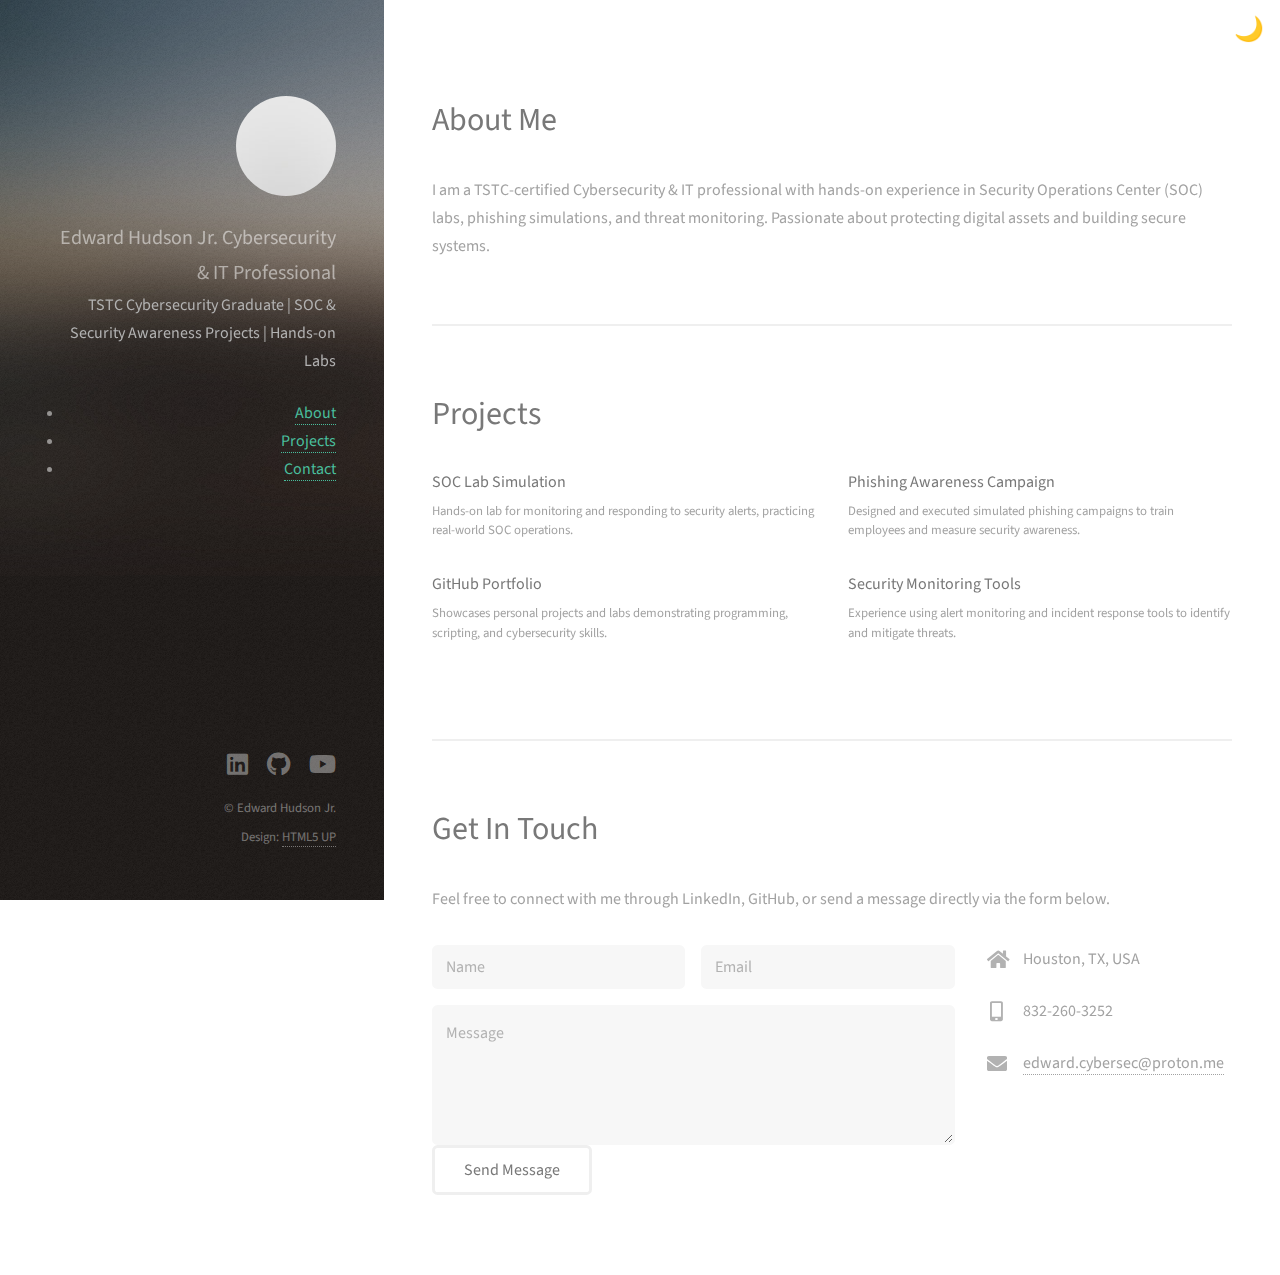
<file: index.html>
<!DOCTYPE HTML>
<!--
    Strata by HTML5 UP
    html5up.net | @ajlkn
    Free for personal and commercial use under the CCA 3.0 license (html5up.net/license)
-->
<html lang="en">
<head>
    <title>Edward Hudson Jr. - Cybersecurity Portfolio</title>
    <meta charset="utf-8" />
    <meta name="viewport" content="width=device-width, initial-scale=1, user-scalable=no" />
    <link rel="stylesheet" href="assets/css/main.css" />
    <!-- AOS CSS -->
    <link href="https://cdn.jsdelivr.net/npm/aos@2.3.4/dist/aos.css" rel="stylesheet">
    <style>
        /* Dark/Light Mode Styles */
        body.dark { background: #121212; color: #e0e0e0; }
        body.dark a { color: #bb86fc; }
        .theme-toggle { position: fixed; top: 1rem; right: 1rem; cursor: pointer; font-size: 1.5rem; z-index: 1000; }
        /* Hamburger menu style for mobile */
        #navToggle { display: none; cursor: pointer; font-size: 2rem; }
        @media screen and (max-width: 768px) {
            #nav { display: none; position: absolute; top: 60px; right: 0; background: #fff; width: 200px; padding: 1rem; }
            body.dark #nav { background: #222; }
            #nav.show { display: block; }
        }
    </style>
</head>
<body class="is-preload">

<!-- Theme Toggle -->
<div class="theme-toggle" id="themeToggle">🌙</div>

<!-- Header -->
<header id="header">
    <div class="inner">
        <a href="#" class="image avatar"><img src="images/avatar.jpg" alt="Edward Hudson Jr." /></a>
        <h1 data-aos="fade-up" data-aos-duration="1000">
            Edward Hudson Jr.<br />
            Cybersecurity & IT Professional
        </h1>
        <p data-aos="fade-up" data-aos-duration="1200">
            TSTC Cybersecurity Graduate | SOC & Security Awareness Projects | Hands-on Labs
        </p>

        <!-- Hamburger Menu -->
        <div id="navToggle">☰</div>
        <nav id="nav">
            <ul>
                <li><a href="#one">About</a></li>
                <li><a href="#two">Projects</a></li>
                <li><a href="#three">Contact</a></li>
            </ul>
        </nav>
    </div>
</header>

<!-- Main -->
<div id="main">

    <!-- About Section -->
    <section id="one" data-aos="fade-up" data-aos-duration="1000">
        <header class="major">
            <h2>About Me</h2>
        </header>
        <p>
            I am a TSTC-certified Cybersecurity & IT professional with hands-on experience in Security Operations Center (SOC) labs, 
            phishing simulations, and threat monitoring. Passionate about protecting digital assets and building secure systems.
        </p>
    </section>

    <!-- Projects Section -->
    <section id="two" data-aos="fade-up" data-aos-duration="1200">
        <header class="major">
            <h2>Projects</h2>
        </header>
        <div class="row">
            <article class="col-6 col-12-xsmall work-item" data-aos="zoom-in" data-aos-duration="800">
                <h3>SOC Lab Simulation</h3>
                <p>Hands-on lab for monitoring and responding to security alerts, practicing real-world SOC operations.</p>
            </article>
            <article class="col-6 col-12-xsmall work-item" data-aos="zoom-in" data-aos-duration="800">
                <h3>Phishing Awareness Campaign</h3>
                <p>Designed and executed simulated phishing campaigns to train employees and measure security awareness.</p>
            </article>
            <article class="col-6 col-12-xsmall work-item" data-aos="zoom-in" data-aos-duration="800">
                <h3>GitHub Portfolio</h3>
                <p>Showcases personal projects and labs demonstrating programming, scripting, and cybersecurity skills.</p>
            </article>
            <article class="col-6 col-12-xsmall work-item" data-aos="zoom-in" data-aos-duration="800">
                <h3>Security Monitoring Tools</h3>
                <p>Experience using alert monitoring and incident response tools to identify and mitigate threats.</p>
            </article>
        </div>
    </section>

    <!-- Contact Section -->
    <section id="three" data-aos="fade-up" data-aos-duration="1400">
        <header class="major">
            <h2>Get In Touch</h2>
        </header>
        <p>Feel free to connect with me through LinkedIn, GitHub, or send a message directly via the form below.</p>
        <div class="row">
            <div class="col-8 col-12-small">
                <form method="post" action="#">
                    <div class="row gtr-uniform gtr-50">
                        <div class="col-6 col-12-xsmall"><input type="text" name="name" placeholder="Name" /></div>
                        <div class="col-6 col-12-xsmall"><input type="email" name="email" placeholder="Email" /></div>
                        <div class="col-12"><textarea name="message" placeholder="Message" rows="4"></textarea></div>
                    </div>
                    <ul class="actions">
                        <li><input type="submit" value="Send Message" /></li>
                    </ul>
                </form>
            </div>
            <div class="col-4 col-12-small">
                <ul class="labeled-icons">
                    <li>
                        <h3 class="icon solid fa-home"><span class="label">Address</span></h3>
                        Houston, TX, USA
                    </li>
                    <li>
                        <h3 class="icon solid fa-mobile-alt"><span class="label">Phone</span></h3>
                        832-260-3252
                    </li>
                    <li>
                        <h3 class="icon solid fa-envelope"><span class="label">Email</span></h3>
                        <a href="mailto:edward.cybersec@proton.me">edward.cybersec@proton.me</a>
                    </li>
                </ul>
            </div>
        </div>
    </section>

</div>

<!-- Footer -->
<footer id="footer">
    <div class="inner">
        <ul class="icons">
            <li><a href="https://www.linkedin.com/in/edwardhudsonjrofficial" class="icon brands fa-linkedin"><span class="label">LinkedIn</span></a></li>
            <li><a href="https://github.com/ehudson92" class="icon brands fa-github"><span class="label">GitHub</span></a></li>
            <li><a href="#" class="icon brands fa-youtube"><span class="label">YouTube</span></a></li>
        </ul>
        <ul class="copyright">
            <li>&copy; Edward Hudson Jr.</li><li>Design: <a href="http://html5up.net">HTML5 UP</a></li>
        </ul>
    </div>
</footer>

<!-- Scripts -->
<script src="assets/js/jquery.min.js"></script>
<script src="assets/js/jquery.poptrox.min.js"></script>
<script src="assets/js/browser.min.js"></script>
<script src="assets/js/breakpoints.min.js"></script>
<script src="assets/js/util.js"></script>
<script src="assets/js/main.js"></script>

<!-- AOS JS -->
<script src="https://cdn.jsdelivr.net/npm/aos@2.3.4/dist/aos.js"></script>
<script>
    AOS.init();

    // Dark/Light Theme Toggle
    const toggle = document.getElementById('themeToggle');
    const currentTheme = localStorage.getItem('theme');
    if (currentTheme === 'dark') document.body.classList.add('dark');

    toggle.addEventListener('click', () => {
        document.body.classList.toggle('dark');
        localStorage.setItem('theme', document.body.classList.contains('dark') ? 'dark' : 'light');
        toggle.textContent = document.body.classList.contains('dark') ? '🌙' : '☀️';
    });

    // Hamburger menu toggle
    const navToggle = document.getElementById('navToggle');
    const nav = document.getElementById('nav');
    navToggle.addEventListener('click', () => {
        nav.classList.toggle('show');
    });
</script>
</body>
</html>
</file>
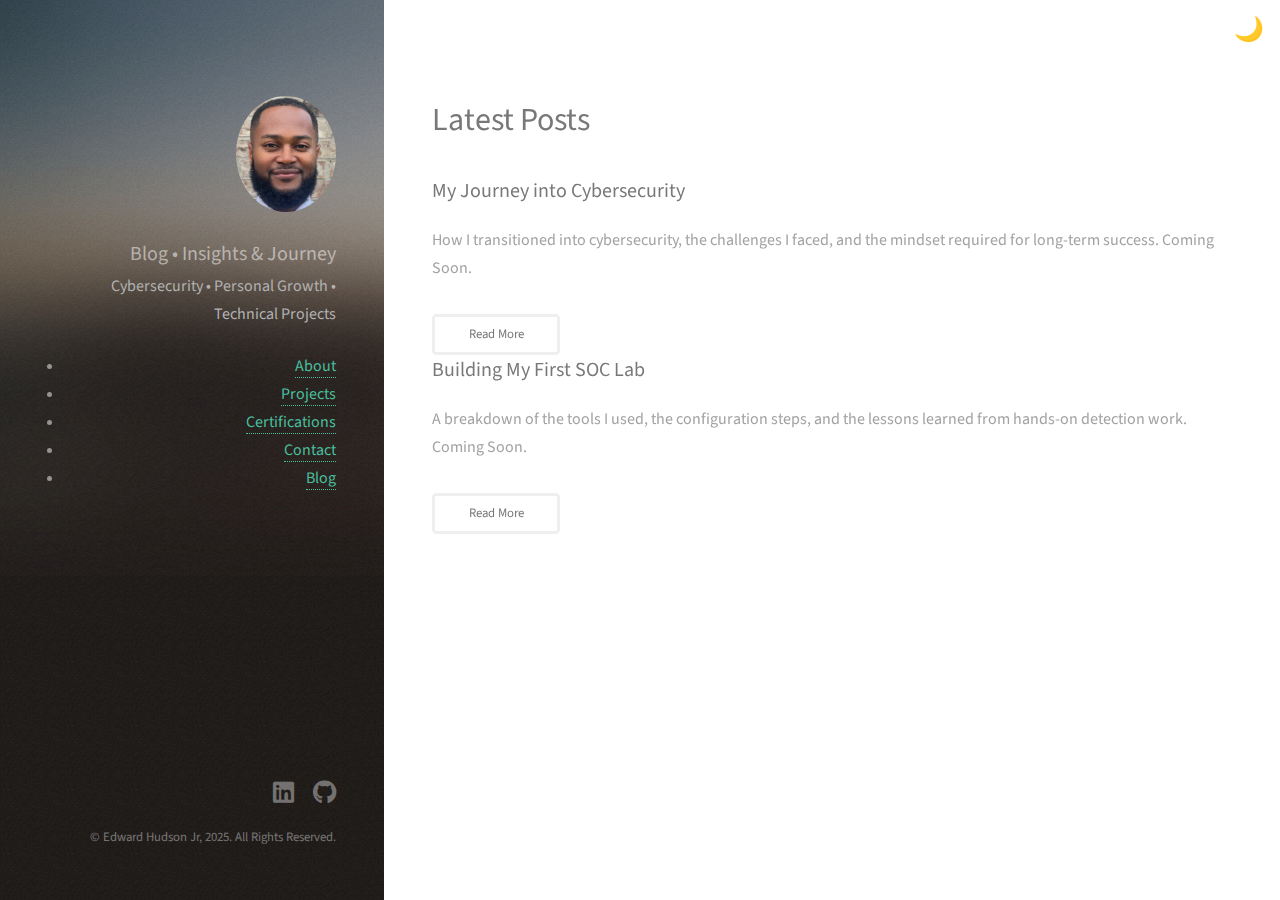
<file: blog.html>
<!DOCTYPE HTML>

<html lang="en">
<head>
    <title>Edward Hudson Jr. - Blog</title>
    <meta charset="utf-8" />
    <meta name="viewport" content="width=device-width, initial-scale=1, user-scalable=no" />
    <link rel="stylesheet" href="assets/css/main.css" />
    <!-- AOS CSS -->
    <link href="https://cdn.jsdelivr.net/npm/aos@2.3.4/dist/aos.css" rel="stylesheet">
    <style>
        /* Dark/Light Mode Styles */
        body.dark { background: #121212; color: #e0e0e0; }
        body.dark a { color: #bb86fc; }
        .theme-toggle { position: fixed; top: 1rem; right: 1rem; cursor: pointer; font-size: 1.5rem; z-index: 1000; }
        /* Hamburger menu style for mobile */
        #navToggle { display: none; cursor: pointer; font-size: 2rem; }
        @media screen and (max-width: 768px) {
            #nav { display: none; position: absolute; top: 60px; right: 0; background: #fff; width: 200px; padding: 1rem; }
            body.dark #nav { background: #222; }
            #nav.show { display: block; }
        }
    </style>
</head>
<body class="is-preload">

<!-- Theme Toggle -->
<div class="theme-toggle" id="themeToggle">🌙</div>

<!-- Header -->
<header id="header">
    <div class="inner">
        <a href="index.html" class="image avatar">
            <img src="images/profile.jpg" alt="Edward Hudson Jr." />
        </a>
        <h1>Blog • Insights & Journey</h1>
        <p>Cybersecurity • Personal Growth • Technical Projects</p>
        
        <!-- Hamburger Menu -->
        <div id="navToggle">☰</div>
        <nav id="nav">
            <ul>
                <li><a href="https://ehudson92.github.io/index.html#one">About</a></li>
                <li><a href="https://ehudson92.github.io/index.html#two">Projects</a></li>
                <li><a href="https://ehudson92.github.io/index.html#three">Certifications</a></li>
                <li><a href="https://ehudson92.github.io/index.html#four">Contact</a></li>
                <li><a href="blog.html">Blog</a></li>
            </ul>
        </nav>
    </div>
</header>

<div id="main">

<section data-aos="fade-up">
    <header class="major">
        <h2>Latest Posts</h2>
    </header>

    <!-- Blog Post Template -->
    <article data-aos="fade-up" data-aos-duration="1000" class="post-card">
        <h3>My Journey into Cybersecurity</h3>
        <p>How I transitioned into cybersecurity, the challenges I faced, and the mindset required for long-term success.
           Coming Soon.
        </p>
        <a href="#" class="button small">Read More</a>
    </article>

    <article data-aos="fade-up" data-aos-duration="1000" class="post-card">
        <h3>Building My First SOC Lab</h3>
        <p>A breakdown of the tools I used, the configuration steps, and the lessons learned from hands-on detection work.
           Coming Soon.
        </p>
        <a href="#" class="button small">Read More</a>
    </article>

</section>

</div>

<!-- Footer -->
<footer id="footer">
    <div class="inner">
        <ul class="icons">
            <li><a href="https://www.linkedin.com/in/edwardhudsonjrofficial" class="icon brands fa-linkedin"><span class="label">LinkedIn</span></a></li>
            <li><a href="https://github.com/ehudson92" class="icon brands fa-github"><span class="label">GitHub</span></a></li>
        </ul>
        <ul class="copyright">
            <li>&copy; Edward Hudson Jr, 2025. All Rights Reserved.</li>
        </ul>
    </div>
</footer>

<!-- Scripts -->
<script src="assets/js/jquery.min.js"></script>
<script src="assets/js/jquery.poptrox.min.js"></script>
<script src="assets/js/browser.min.js"></script>
<script src="assets/js/breakpoints.min.js"></script>
<script src="assets/js/util.js"></script>
<script src="assets/js/main.js"></script>

<!-- AOS JS -->
<script src="https://cdn.jsdelivr.net/npm/aos@2.3.4/dist/aos.js"></script>
<script>
    AOS.init();

    // Dark/Light Theme Toggle
    const toggle = document.getElementById('themeToggle');
    const currentTheme = localStorage.getItem('theme');
    if (currentTheme === 'dark') document.body.classList.add('dark');

    toggle.addEventListener('click', () => {
        document.body.classList.toggle('dark');
        localStorage.setItem('theme', document.body.classList.contains('dark') ? 'dark' : 'light');
        toggle.textContent = document.body.classList.contains('dark') ? '🌙' : '☀️';
    });

    // Hamburger menu toggle
    const navToggle = document.getElementById('navToggle');
    const nav = document.getElementById('nav');
    navToggle.addEventListener('click', () => {
        nav.classList.toggle('show');
    });
</script>
</body>
</html>
</file>
<file: assets/css/main.css>
@import url("fontawesome-all.min.css");
@import url("https://fonts.googleapis.com/css?family=Source+Sans+Pro:400,400italic");

/*
	Strata by HTML5 UP
	html5up.net | @ajlkn
	Free for personal and commercial use under the CCA 3.0 license (html5up.net/license)
*/

html, body, div, span, applet, object,
iframe, h1, h2, h3, h4, h5, h6, p, blockquote,
pre, a, abbr, acronym, address, big, cite,
code, del, dfn, em, img, ins, kbd, q, s, samp,
small, strike, strong, sub, sup, tt, var, b,
u, i, center, dl, dt, dd, ol, ul, li, fieldset,
form, label, legend, table, caption, tbody,
tfoot, thead, tr, th, td, article, aside,
canvas, details, embed, figure, figcaption,
footer, header, hgroup, menu, nav, output, ruby,
section, summary, time, mark, audio, video {
	margin: 0;
	padding: 0;
	border: 0;
	font-size: 100%;
	font: inherit;
	vertical-align: baseline;}

article, aside, details, figcaption, figure,
footer, header, hgroup, menu, nav, section {
	display: block;}

body {
	line-height: 1;
}

ol, ul {
	list-style: none;
}

blockquote, q {
	quotes: none;
}

	blockquote:before, blockquote:after, q:before, q:after {
		content: '';
		content: none;
	}

table {
	border-collapse: collapse;
	border-spacing: 0;
}

body {
	-webkit-text-size-adjust: none;
}

mark {
	background-color: transparent;
	color: inherit;
}

input::-moz-focus-inner {
	border: 0;
	padding: 0;
}

input, select, textarea {
	-moz-appearance: none;
	-webkit-appearance: none;
	-ms-appearance: none;
	appearance: none;
}

/* Basic */

	html {
		box-sizing: border-box;
	}

	*, *:before, *:after {
		box-sizing: inherit;
	}

	body {
		background: #fff;
	}

		body.is-preload *, body.is-preload *:before, body.is-preload *:after {
			-moz-animation: none !important;
			-webkit-animation: none !important;
			-ms-animation: none !important;
			animation: none !important;
			-moz-transition: none !important;
			-webkit-transition: none !important;
			-ms-transition: none !important;
			transition: none !important;
		}

	body, input, select, textarea {
		color: #a2a2a2;
		font-family: "Source Sans Pro", Helvetica, sans-serif;
		font-size: 16pt;
		font-weight: 400;
		line-height: 1.75em;
	}

	a {
		-moz-transition: color 0.2s ease-in-out, border-color 0.2s ease-in-out;
		-webkit-transition: color 0.2s ease-in-out, border-color 0.2s ease-in-out;
		-ms-transition: color 0.2s ease-in-out, border-color 0.2s ease-in-out;
		transition: color 0.2s ease-in-out, border-color 0.2s ease-in-out;
		border-bottom: dotted 1px;
		color: #49bf9d;
		text-decoration: none;
	}

		a:hover {
			border-bottom-color: transparent;
			color: #49bf9d !important;
			text-decoration: none;
		}

	strong, b {
		color: #787878;
		font-weight: 400;
	}

	em, i {
		font-style: italic;
	}

	p {
		margin: 0 0 2em 0;
	}

	h1, h2, h3, h4, h5, h6 {
		color: #787878;
		font-weight: 400;
		line-height: 1em;
		margin: 0 0 1em 0;
	}

		h1 a, h2 a, h3 a, h4 a, h5 a, h6 a {
			color: inherit;
			text-decoration: none;
		}

	h1 {
		font-size: 2em;
		line-height: 1.5em;
	}

	h2 {
		font-size: 1.5em;
		line-height: 1.5em;
	}

	h3 {
		font-size: 1.25em;
		line-height: 1.5em;
	}

	h4 {
		font-size: 1.1em;
		line-height: 1.5em;
	}

	h5 {
		font-size: 0.9em;
		line-height: 1.5em;
	}

	h6 {
		font-size: 0.7em;
		line-height: 1.5em;
	}

	sub {
		font-size: 0.8em;
		position: relative;
		top: 0.5em;
	}

	sup {
		font-size: 0.8em;
		position: relative;
		top: -0.5em;
	}

	hr {
		border: 0;
		border-bottom: solid 2px #efefef;
		margin: 2em 0;
	}

		hr.major {
			margin: 3em 0;
		}

	blockquote {
		border-left: solid 6px #efefef;
		font-style: italic;
		margin: 0 0 2em 0;
		padding: 0.5em 0 0.5em 1.5em;
	}

	code {
		background: #f7f7f7;
		border-radius: 0.35em;
		border: solid 2px #efefef;
		font-family: "Courier New", monospace;
		font-size: 0.9em;
		margin: 0 0.25em;
		padding: 0.25em 0.65em;
	}

	pre {
		-webkit-overflow-scrolling: touch;
		font-family: "Courier New", monospace;
		font-size: 0.9em;
		margin: 0 0 2em 0;
	}

		pre code {
			display: block;
			line-height: 1.75em;
			padding: 1em 1.5em;
			overflow-x: auto;
		}

	.align-left {
		text-align: left;
	}

	.align-center {
		text-align: center;
	}

	.align-right {
		text-align: right;
	}

/* Container */

	.container {
		margin: 0 auto;
		max-width: calc(100% - 4em);
		width: 100%;
	}

		.container.xsmall {
			width: 25%;
		}

		.container.small {
			width: 50%;
		}

		.container.medium {
			width: 75%;
		}

		.container.large {
			width: 125%;
		}

		.container.xlarge {
			width: 150%;
		}

		.container.max {
			width: 100%;
		}

		@media screen and (max-width: 980px) {

			.container {
				width: 100% !important;
				max-width: 100% !important;
			}

		}

		@media screen and (max-width: 480px) {

			.container {
				max-width: calc(100% - 3em);
			}

		}

/* Row */

	.row {
		display: flex;
		flex-wrap: wrap;
		box-sizing: border-box;
		align-items: stretch;
	}

		.row > * {
			box-sizing: border-box;
		}

		.row.gtr-uniform > * > :last-child {
			margin-bottom: 0;
		}

		.row.aln-left {
			justify-content: flex-start;
		}

		.row.aln-center {
			justify-content: center;
		}

		.row.aln-right {
			justify-content: flex-end;
		}

		.row.aln-top {
			align-items: flex-start;
		}

		.row.aln-middle {
			align-items: center;
		}

		.row.aln-bottom {
			align-items: flex-end;
		}

		.row > .imp {
			order: -1;
		}

		.row > .col-1 {
			width: 8.33333%;
		}

		.row > .off-1 {
			margin-left: 8.33333%;
		}

		.row > .col-2 {
			width: 16.66667%;
		}

		.row > .off-2 {
			margin-left: 16.66667%;
		}

		.row > .col-3 {
			width: 25%;
		}

		.row > .off-3 {
			margin-left: 25%;
		}

		.row > .col-4 {
			width: 33.33333%;
		}

		.row > .off-4 {
			margin-left: 33.33333%;
		}

		.row > .col-5 {
			width: 41.66667%;
		}

		.row > .off-5 {
			margin-left: 41.66667%;
		}

		.row > .col-6 {
			width: 50%;
		}

		.row > .off-6 {
			margin-left: 50%;
		}

		.row > .col-7 {
			width: 58.33333%;
		}

		.row > .off-7 {
			margin-left: 58.33333%;
		}

		.row > .col-8 {
			width: 66.66667%;
		}

		.row > .off-8 {
			margin-left: 66.66667%;
		}

		.row > .col-9 {
			width: 75%;
		}

		.row > .off-9 {
			margin-left: 75%;
		}

		.row > .col-10 {
			width: 83.33333%;
		}

		.row > .off-10 {
			margin-left: 83.33333%;
		}

		.row > .col-11 {
			width: 91.66667%;
		}

		.row > .off-11 {
			margin-left: 91.66667%;
		}

		.row > .col-12 {
			width: 100%;
		}

		.row > .off-12 {
			margin-left: 100%;
		}

		.row.gtr-0 {
			margin-top: 0;
			margin-left: 0em;
		}

			.row.gtr-0 > * {
				padding: 0 0 0 0em;
			}

			.row.gtr-0.gtr-uniform {
				margin-top: 0em;
			}

				.row.gtr-0.gtr-uniform > * {
					padding-top: 0em;
				}

		.row.gtr-25 {
			margin-top: 0;
			margin-left: -0.625em;
		}

			.row.gtr-25 > * {
				padding: 0 0 0 0.625em;
			}

			.row.gtr-25.gtr-uniform {
				margin-top: -0.625em;
			}

				.row.gtr-25.gtr-uniform > * {
					padding-top: 0.625em;
				}

		.row.gtr-50 {
			margin-top: 0;
			margin-left: -1.25em;
		}

			.row.gtr-50 > * {
				padding: 0 0 0 1.25em;
			}

			.row.gtr-50.gtr-uniform {
				margin-top: -1.25em;
			}

				.row.gtr-50.gtr-uniform > * {
					padding-top: 1.25em;
				}

		.row {
			margin-top: 0;
			margin-left: -2.5em;
		}

			.row > * {
				padding: 0 0 0 2.5em;
			}

			.row.gtr-uniform {
				margin-top: -2.5em;
			}

				.row.gtr-uniform > * {
					padding-top: 2.5em;
				}

		.row.gtr-150 {
			margin-top: 0;
			margin-left: -3.75em;
		}

			.row.gtr-150 > * {
				padding: 0 0 0 3.75em;
			}

			.row.gtr-150.gtr-uniform {
				margin-top: -3.75em;
			}

				.row.gtr-150.gtr-uniform > * {
					padding-top: 3.75em;
				}

		.row.gtr-200 {
			margin-top: 0;
			margin-left: -5em;
		}

			.row.gtr-200 > * {
				padding: 0 0 0 5em;
			}

			.row.gtr-200.gtr-uniform {
				margin-top: -5em;
			}

				.row.gtr-200.gtr-uniform > * {
					padding-top: 5em;
				}

		@media screen and (max-width: 1800px) {

			.row {
				display: flex;
				flex-wrap: wrap;
				box-sizing: border-box;
				align-items: stretch;
			}

				.row > * {
					box-sizing: border-box;
				}

				.row.gtr-uniform > * > :last-child {
					margin-bottom: 0;
				}

				.row.aln-left {
					justify-content: flex-start;
				}

				.row.aln-center {
					justify-content: center;
				}

				.row.aln-right {
					justify-content: flex-end;
				}

				.row.aln-top {
					align-items: flex-start;
				}

				.row.aln-middle {
					align-items: center;
				}

				.row.aln-bottom {
					align-items: flex-end;
				}

				.row > .imp-xlarge {
					order: -1;
				}

				.row > .col-1-xlarge {
					width: 8.33333%;
				}

				.row > .off-1-xlarge {
					margin-left: 8.33333%;
				}

				.row > .col-2-xlarge {
					width: 16.66667%;
				}

				.row > .off-2-xlarge {
					margin-left: 16.66667%;
				}

				.row > .col-3-xlarge {
					width: 25%;
				}

				.row > .off-3-xlarge {
					margin-left: 25%;
				}

				.row > .col-4-xlarge {
					width: 33.33333%;
				}

				.row > .off-4-xlarge {
					margin-left: 33.33333%;
				}

				.row > .col-5-xlarge {
					width: 41.66667%;
				}

				.row > .off-5-xlarge {
					margin-left: 41.66667%;
				}

				.row > .col-6-xlarge {
					width: 50%;
				}

				.row > .off-6-xlarge {
					margin-left: 50%;
				}

				.row > .col-7-xlarge {
					width: 58.33333%;
				}

				.row > .off-7-xlarge {
					margin-left: 58.33333%;
				}

				.row > .col-8-xlarge {
					width: 66.66667%;
				}

				.row > .off-8-xlarge {
					margin-left: 66.66667%;
				}

				.row > .col-9-xlarge {
					width: 75%;
				}

				.row > .off-9-xlarge {
					margin-left: 75%;
				}

				.row > .col-10-xlarge {
					width: 83.33333%;
				}

				.row > .off-10-xlarge {
					margin-left: 83.33333%;
				}

				.row > .col-11-xlarge {
					width: 91.66667%;
				}

				.row > .off-11-xlarge {
					margin-left: 91.66667%;
				}

				.row > .col-12-xlarge {
					width: 100%;
				}

				.row > .off-12-xlarge {
					margin-left: 100%;
				}

				.row.gtr-0 {
					margin-top: 0;
					margin-left: 0em;
				}

					.row.gtr-0 > * {
						padding: 0 0 0 0em;
					}

					.row.gtr-0.gtr-uniform {
						margin-top: 0em;
					}

						.row.gtr-0.gtr-uniform > * {
							padding-top: 0em;
						}

				.row.gtr-25 {
					margin-top: 0;
					margin-left: -0.625em;
				}

					.row.gtr-25 > * {
						padding: 0 0 0 0.625em;
					}

					.row.gtr-25.gtr-uniform {
						margin-top: -0.625em;
					}

						.row.gtr-25.gtr-uniform > * {
							padding-top: 0.625em;
						}

				.row.gtr-50 {
					margin-top: 0;
					margin-left: -1.25em;
				}

					.row.gtr-50 > * {
						padding: 0 0 0 1.25em;
					}

					.row.gtr-50.gtr-uniform {
						margin-top: -1.25em;
					}

						.row.gtr-50.gtr-uniform > * {
							padding-top: 1.25em;
						}

				.row {
					margin-top: 0;
					margin-left: -2.5em;
				}

					.row > * {
						padding: 0 0 0 2.5em;
					}

					.row.gtr-uniform {
						margin-top: -2.5em;
					}

						.row.gtr-uniform > * {
							padding-top: 2.5em;
						}

				.row.gtr-150 {
					margin-top: 0;
					margin-left: -3.75em;
				}

					.row.gtr-150 > * {
						padding: 0 0 0 3.75em;
					}

					.row.gtr-150.gtr-uniform {
						margin-top: -3.75em;
					}

						.row.gtr-150.gtr-uniform > * {
							padding-top: 3.75em;
						}

				.row.gtr-200 {
					margin-top: 0;
					margin-left: -5em;
				}

					.row.gtr-200 > * {
						padding: 0 0 0 5em;
					}

					.row.gtr-200.gtr-uniform {
						margin-top: -5em;
					}

						.row.gtr-200.gtr-uniform > * {
							padding-top: 5em;
						}

		}

		@media screen and (max-width: 1280px) {

			.row {
				display: flex;
				flex-wrap: wrap;
				box-sizing: border-box;
				align-items: stretch;
			}

				.row > * {
					box-sizing: border-box;
				}

				.row.gtr-uniform > * > :last-child {
					margin-bottom: 0;
				}

				.row.aln-left {
					justify-content: flex-start;
				}

				.row.aln-center {
					justify-content: center;
				}

				.row.aln-right {
					justify-content: flex-end;
				}

				.row.aln-top {
					align-items: flex-start;
				}

				.row.aln-middle {
					align-items: center;
				}

				.row.aln-bottom {
					align-items: flex-end;
				}

				.row > .imp-large {
					order: -1;
				}

				.row > .col-1-large {
					width: 8.33333%;
				}

				.row > .off-1-large {
					margin-left: 8.33333%;
				}

				.row > .col-2-large {
					width: 16.66667%;
				}

				.row > .off-2-large {
					margin-left: 16.66667%;
				}

				.row > .col-3-large {
					width: 25%;
				}

				.row > .off-3-large {
					margin-left: 25%;
				}

				.row > .col-4-large {
					width: 33.33333%;
				}

				.row > .off-4-large {
					margin-left: 33.33333%;
				}

				.row > .col-5-large {
					width: 41.66667%;
				}

				.row > .off-5-large {
					margin-left: 41.66667%;
				}

				.row > .col-6-large {
					width: 50%;
				}

				.row > .off-6-large {
					margin-left: 50%;
				}

				.row > .col-7-large {
					width: 58.33333%;
				}

				.row > .off-7-large {
					margin-left: 58.33333%;
				}

				.row > .col-8-large {
					width: 66.66667%;
				}

				.row > .off-8-large {
					margin-left: 66.66667%;
				}

				.row > .col-9-large {
					width: 75%;
				}

				.row > .off-9-large {
					margin-left: 75%;
				}

				.row > .col-10-large {
					width: 83.33333%;
				}

				.row > .off-10-large {
					margin-left: 83.33333%;
				}

				.row > .col-11-large {
					width: 91.66667%;
				}

				.row > .off-11-large {
					margin-left: 91.66667%;
				}

				.row > .col-12-large {
					width: 100%;
				}

				.row > .off-12-large {
					margin-left: 100%;
				}

				.row.gtr-0 {
					margin-top: 0;
					margin-left: 0em;
				}

					.row.gtr-0 > * {
						padding: 0 0 0 0em;
					}

					.row.gtr-0.gtr-uniform {
						margin-top: 0em;
					}

						.row.gtr-0.gtr-uniform > * {
							padding-top: 0em;
						}

				.row.gtr-25 {
					margin-top: 0;
					margin-left: -0.5em;
				}

					.row.gtr-25 > * {
						padding: 0 0 0 0.5em;
					}

					.row.gtr-25.gtr-uniform {
						margin-top: -0.5em;
					}

						.row.gtr-25.gtr-uniform > * {
							padding-top: 0.5em;
						}

				.row.gtr-50 {
					margin-top: 0;
					margin-left: -1em;
				}

					.row.gtr-50 > * {
						padding: 0 0 0 1em;
					}

					.row.gtr-50.gtr-uniform {
						margin-top: -1em;
					}

						.row.gtr-50.gtr-uniform > * {
							padding-top: 1em;
						}

				.row {
					margin-top: 0;
					margin-left: -2em;
				}

					.row > * {
						padding: 0 0 0 2em;
					}

					.row.gtr-uniform {
						margin-top: -2em;
					}

						.row.gtr-uniform > * {
							padding-top: 2em;
						}

				.row.gtr-150 {
					margin-top: 0;
					margin-left: -3em;
				}

					.row.gtr-150 > * {
						padding: 0 0 0 3em;
					}

					.row.gtr-150.gtr-uniform {
						margin-top: -3em;
					}

						.row.gtr-150.gtr-uniform > * {
							padding-top: 3em;
						}

				.row.gtr-200 {
					margin-top: 0;
					margin-left: -4em;
				}

					.row.gtr-200 > * {
						padding: 0 0 0 4em;
					}

					.row.gtr-200.gtr-uniform {
						margin-top: -4em;
					}

						.row.gtr-200.gtr-uniform > * {
							padding-top: 4em;
						}

		}

		@media screen and (max-width: 980px) {

			.row {
				display: flex;
				flex-wrap: wrap;
				box-sizing: border-box;
				align-items: stretch;
			}

				.row > * {
					box-sizing: border-box;
				}

				.row.gtr-uniform > * > :last-child {
					margin-bottom: 0;
				}

				.row.aln-left {
					justify-content: flex-start;
				}

				.row.aln-center {
					justify-content: center;
				}

				.row.aln-right {
					justify-content: flex-end;
				}

				.row.aln-top {
					align-items: flex-start;
				}

				.row.aln-middle {
					align-items: center;
				}

				.row.aln-bottom {
					align-items: flex-end;
				}

				.row > .imp-medium {
					order: -1;
				}

				.row > .col-1-medium {
					width: 8.33333%;
				}

				.row > .off-1-medium {
					margin-left: 8.33333%;
				}

				.row > .col-2-medium {
					width: 16.66667%;
				}

				.row > .off-2-medium {
					margin-left: 16.66667%;
				}

				.row > .col-3-medium {
					width: 25%;
				}

				.row > .off-3-medium {
					margin-left: 25%;
				}

				.row > .col-4-medium {
					width: 33.33333%;
				}

				.row > .off-4-medium {
					margin-left: 33.33333%;
				}

				.row > .col-5-medium {
					width: 41.66667%;
				}

				.row > .off-5-medium {
					margin-left: 41.66667%;
				}

				.row > .col-6-medium {
					width: 50%;
				}

				.row > .off-6-medium {
					margin-left: 50%;
				}

				.row > .col-7-medium {
					width: 58.33333%;
				}

				.row > .off-7-medium {
					margin-left: 58.33333%;
				}

				.row > .col-8-medium {
					width: 66.66667%;
				}

				.row > .off-8-medium {
					margin-left: 66.66667%;
				}

				.row > .col-9-medium {
					width: 75%;
				}

				.row > .off-9-medium {
					margin-left: 75%;
				}

				.row > .col-10-medium {
					width: 83.33333%;
				}

				.row > .off-10-medium {
					margin-left: 83.33333%;
				}

				.row > .col-11-medium {
					width: 91.66667%;
				}

				.row > .off-11-medium {
					margin-left: 91.66667%;
				}

				.row > .col-12-medium {
					width: 100%;
				}

				.row > .off-12-medium {
					margin-left: 100%;
				}

				.row.gtr-0 {
					margin-top: 0;
					margin-left: 0em;
				}

					.row.gtr-0 > * {
						padding: 0 0 0 0em;
					}

					.row.gtr-0.gtr-uniform {
						margin-top: 0em;
					}

						.row.gtr-0.gtr-uniform > * {
							padding-top: 0em;
						}

				.row.gtr-25 {
					margin-top: 0;
					margin-left: -0.5em;
				}

					.row.gtr-25 > * {
						padding: 0 0 0 0.5em;
					}

					.row.gtr-25.gtr-uniform {
						margin-top: -0.5em;
					}

						.row.gtr-25.gtr-uniform > * {
							padding-top: 0.5em;
						}

				.row.gtr-50 {
					margin-top: 0;
					margin-left: -1em;
				}

					.row.gtr-50 > * {
						padding: 0 0 0 1em;
					}

					.row.gtr-50.gtr-uniform {
						margin-top: -1em;
					}

						.row.gtr-50.gtr-uniform > * {
							padding-top: 1em;
						}

				.row {
					margin-top: 0;
					margin-left: -2em;
				}

					.row > * {
						padding: 0 0 0 2em;
					}

					.row.gtr-uniform {
						margin-top: -2em;
					}

						.row.gtr-uniform > * {
							padding-top: 2em;
						}

				.row.gtr-150 {
					margin-top: 0;
					margin-left: -3em;
				}

					.row.gtr-150 > * {
						padding: 0 0 0 3em;
					}

					.row.gtr-150.gtr-uniform {
						margin-top: -3em;
					}

						.row.gtr-150.gtr-uniform > * {
							padding-top: 3em;
						}

				.row.gtr-200 {
					margin-top: 0;
					margin-left: -4em;
				}

					.row.gtr-200 > * {
						padding: 0 0 0 4em;
					}

					.row.gtr-200.gtr-uniform {
						margin-top: -4em;
					}

						.row.gtr-200.gtr-uniform > * {
							padding-top: 4em;
						}

		}

		@media screen and (max-width: 736px) {

			.row {
				display: flex;
				flex-wrap: wrap;
				box-sizing: border-box;
				align-items: stretch;
			}

				.row > * {
					box-sizing: border-box;
				}

				.row.gtr-uniform > * > :last-child {
					margin-bottom: 0;
				}

				.row.aln-left {
					justify-content: flex-start;
				}

				.row.aln-center {
					justify-content: center;
				}

				.row.aln-right {
					justify-content: flex-end;
				}

				.row.aln-top {
					align-items: flex-start;
				}

				.row.aln-middle {
					align-items: center;
				}

				.row.aln-bottom {
					align-items: flex-end;
				}

				.row > .imp-small {
					order: -1;
				}

				.row > .col-1-small {
					width: 8.33333%;
				}

				.row > .off-1-small {
					margin-left: 8.33333%;
				}

				.row > .col-2-small {
					width: 16.66667%;
				}

				.row > .off-2-small {
					margin-left: 16.66667%;
				}

				.row > .col-3-small {
					width: 25%;
				}

				.row > .off-3-small {
					margin-left: 25%;
				}

				.row > .col-4-small {
					width: 33.33333%;
				}

				.row > .off-4-small {
					margin-left: 33.33333%;
				}

				.row > .col-5-small {
					width: 41.66667%;
				}

				.row > .off-5-small {
					margin-left: 41.66667%;
				}

				.row > .col-6-small {
					width: 50%;
				}

				.row > .off-6-small {
					margin-left: 50%;
				}

				.row > .col-7-small {
					width: 58.33333%;
				}

				.row > .off-7-small {
					margin-left: 58.33333%;
				}

				.row > .col-8-small {
					width: 66.66667%;
				}

				.row > .off-8-small {
					margin-left: 66.66667%;
				}

				.row > .col-9-small {
					width: 75%;
				}

				.row > .off-9-small {
					margin-left: 75%;
				}

				.row > .col-10-small {
					width: 83.33333%;
				}

				.row > .off-10-small {
					margin-left: 83.33333%;
				}

				.row > .col-11-small {
					width: 91.66667%;
				}

				.row > .off-11-small {
					margin-left: 91.66667%;
				}

				.row > .col-12-small {
					width: 100%;
				}

				.row > .off-12-small {
					margin-left: 100%;
				}

				.row.gtr-0 {
					margin-top: 0;
					margin-left: 0em;
				}

					.row.gtr-0 > * {
						padding: 0 0 0 0em;
					}

					.row.gtr-0.gtr-uniform {
						margin-top: 0em;
					}

						.row.gtr-0.gtr-uniform > * {
							padding-top: 0em;
						}

				.row.gtr-25 {
					margin-top: 0;
					margin-left: -0.375em;
				}

					.row.gtr-25 > * {
						padding: 0 0 0 0.375em;
					}

					.row.gtr-25.gtr-uniform {
						margin-top: -0.375em;
					}

						.row.gtr-25.gtr-uniform > * {
							padding-top: 0.375em;
						}

				.row.gtr-50 {
					margin-top: 0;
					margin-left: -0.75em;
				}

					.row.gtr-50 > * {
						padding: 0 0 0 0.75em;
					}

					.row.gtr-50.gtr-uniform {
						margin-top: -0.75em;
					}

						.row.gtr-50.gtr-uniform > * {
							padding-top: 0.75em;
						}

				.row {
					margin-top: 0;
					margin-left: -1.5em;
				}

					.row > * {
						padding: 0 0 0 1.5em;
					}

					.row.gtr-uniform {
						margin-top: -1.5em;
					}

						.row.gtr-uniform > * {
							padding-top: 1.5em;
						}

				.row.gtr-150 {
					margin-top: 0;
					margin-left: -2.25em;
				}

					.row.gtr-150 > * {
						padding: 0 0 0 2.25em;
					}

					.row.gtr-150.gtr-uniform {
						margin-top: -2.25em;
					}

						.row.gtr-150.gtr-uniform > * {
							padding-top: 2.25em;
						}

				.row.gtr-200 {
					margin-top: 0;
					margin-left: -3em;
				}

					.row.gtr-200 > * {
						padding: 0 0 0 3em;
					}

					.row.gtr-200.gtr-uniform {
						margin-top: -3em;
					}

						.row.gtr-200.gtr-uniform > * {
							padding-top: 3em;
						}

		}

		@media screen and (max-width: 480px) {

			.row {
				display: flex;
				flex-wrap: wrap;
				box-sizing: border-box;
				align-items: stretch;
			}

				.row > * {
					box-sizing: border-box;
				}

				.row.gtr-uniform > * > :last-child {
					margin-bottom: 0;
				}

				.row.aln-left {
					justify-content: flex-start;
				}

				.row.aln-center {
					justify-content: center;
				}

				.row.aln-right {
					justify-content: flex-end;
				}

				.row.aln-top {
					align-items: flex-start;
				}

				.row.aln-middle {
					align-items: center;
				}

				.row.aln-bottom {
					align-items: flex-end;
				}

				.row > .imp-xsmall {
					order: -1;
				}

				.row > .col-1-xsmall {
					width: 8.33333%;
				}

				.row > .off-1-xsmall {
					margin-left: 8.33333%;
				}

				.row > .col-2-xsmall {
					width: 16.66667%;
				}

				.row > .off-2-xsmall {
					margin-left: 16.66667%;
				}

				.row > .col-3-xsmall {
					width: 25%;
				}

				.row > .off-3-xsmall {
					margin-left: 25%;
				}

				.row > .col-4-xsmall {
					width: 33.33333%;
				}

				.row > .off-4-xsmall {
					margin-left: 33.33333%;
				}

				.row > .col-5-xsmall {
					width: 41.66667%;
				}

				.row > .off-5-xsmall {
					margin-left: 41.66667%;
				}

				.row > .col-6-xsmall {
					width: 50%;
				}

				.row > .off-6-xsmall {
					margin-left: 50%;
				}

				.row > .col-7-xsmall {
					width: 58.33333%;
				}

				.row > .off-7-xsmall {
					margin-left: 58.33333%;
				}

				.row > .col-8-xsmall {
					width: 66.66667%;
				}

				.row > .off-8-xsmall {
					margin-left: 66.66667%;
				}

				.row > .col-9-xsmall {
					width: 75%;
				}

				.row > .off-9-xsmall {
					margin-left: 75%;
				}

				.row > .col-10-xsmall {
					width: 83.33333%;
				}

				.row > .off-10-xsmall {
					margin-left: 83.33333%;
				}

				.row > .col-11-xsmall {
					width: 91.66667%;
				}

				.row > .off-11-xsmall {
					margin-left: 91.66667%;
				}

				.row > .col-12-xsmall {
					width: 100%;
				}

				.row > .off-12-xsmall {
					margin-left: 100%;
				}

				.row.gtr-0 {
					margin-top: 0;
					margin-left: 0em;
				}

					.row.gtr-0 > * {
						padding: 0 0 0 0em;
					}

					.row.gtr-0.gtr-uniform {
						margin-top: 0em;
					}

						.row.gtr-0.gtr-uniform > * {
							padding-top: 0em;
						}

				.row.gtr-25 {
					margin-top: 0;
					margin-left: -0.375em;
				}

					.row.gtr-25 > * {
						padding: 0 0 0 0.375em;
					}

					.row.gtr-25.gtr-uniform {
						margin-top: -0.375em;
					}

						.row.gtr-25.gtr-uniform > * {
							padding-top: 0.375em;
						}

				.row.gtr-50 {
					margin-top: 0;
					margin-left: -0.75em;
				}

					.row.gtr-50 > * {
						padding: 0 0 0 0.75em;
					}

					.row.gtr-50.gtr-uniform {
						margin-top: -0.75em;
					}

						.row.gtr-50.gtr-uniform > * {
							padding-top: 0.75em;
						}

				.row {
					margin-top: 0;
					margin-left: -1.5em;
				}

					.row > * {
						padding: 0 0 0 1.5em;
					}

					.row.gtr-uniform {
						margin-top: -1.5em;
					}

						.row.gtr-uniform > * {
							padding-top: 1.5em;
						}

				.row.gtr-150 {
					margin-top: 0;
					margin-left: -2.25em;
				}

					.row.gtr-150 > * {
						padding: 0 0 0 2.25em;
					}

					.row.gtr-150.gtr-uniform {
						margin-top: -2.25em;
					}

						.row.gtr-150.gtr-uniform > * {
							padding-top: 2.25em;
						}

				.row.gtr-200 {
					margin-top: 0;
					margin-left: -3em;
				}

					.row.gtr-200 > * {
						padding: 0 0 0 3em;
					}

					.row.gtr-200.gtr-uniform {
						margin-top: -3em;
					}

						.row.gtr-200.gtr-uniform > * {
							padding-top: 3em;
						}

		}

/* Section/Article */

	section.special, article.special {
		text-align: center;
	}

	header p {
		color: #b2b2b2;
		position: relative;
		margin: 0 0 1.5em 0;
	}

	header h2 + p {
		font-size: 1.25em;
		margin-top: -1em;
		line-height: 1.5em;
	}

	header h3 + p {
		font-size: 1.1em;
		margin-top: -0.8em;
		line-height: 1.5em;
	}

	header h4 + p,
	header h5 + p,
	header h6 + p {
		font-size: 0.9em;
		margin-top: -0.6em;
		line-height: 1.5em;
	}

	header.major h2 {
		font-size: 2em;
	}

/* Form */

	form {
		margin: 0 0 2em 0;
	}

	label {
		color: #787878;
		display: block;
		font-size: 0.9em;
		font-weight: 400;
		margin: 0 0 1em 0;
	}

	input[type="text"],
	input[type="password"],
	input[type="email"],
	select,
	textarea {
		-moz-appearance: none;
		-webkit-appearance: none;
		-ms-appearance: none;
		appearance: none;
		background: #f7f7f7;
		border-radius: 0.35em;
		border: solid 2px transparent;
		color: inherit;
		display: block;
		outline: 0;
		padding: 0 0.75em;
		text-decoration: none;
		width: 100%;
	}

		input[type="text"]:invalid,
		input[type="password"]:invalid,
		input[type="email"]:invalid,
		select:invalid,
		textarea:invalid {
			box-shadow: none;
		}

		input[type="text"]:focus,
		input[type="password"]:focus,
		input[type="email"]:focus,
		select:focus,
		textarea:focus {
			border-color: #49bf9d;
		}

	select {
		background-image: url("data:image/svg+xml;charset=utf8,%3Csvg xmlns='http://www.w3.org/2000/svg' width='40' height='40' preserveAspectRatio='none' viewBox='0 0 40 40'%3E%3Cpath d='M9.4,12.3l10.4,10.4l10.4-10.4c0.2-0.2,0.5-0.4,0.9-0.4c0.3,0,0.6,0.1,0.9,0.4l3.3,3.3c0.2,0.2,0.4,0.5,0.4,0.9 c0,0.4-0.1,0.6-0.4,0.9L20.7,31.9c-0.2,0.2-0.5,0.4-0.9,0.4c-0.3,0-0.6-0.1-0.9-0.4L4.3,17.3c-0.2-0.2-0.4-0.5-0.4-0.9 c0-0.4,0.1-0.6,0.4-0.9l3.3-3.3c0.2-0.2,0.5-0.4,0.9-0.4S9.1,12.1,9.4,12.3z' fill='%23dfdfdf' /%3E%3C/svg%3E");
		background-size: 1.25rem;
		background-repeat: no-repeat;
		background-position: calc(100% - 1rem) center;
		height: 2.75em;
		padding-right: 2.75em;
		text-overflow: ellipsis;
	}

		select option {
			color: #787878;
			background: #fff;
		}

		select:focus::-ms-value {
			background-color: transparent;
		}

		select::-ms-expand {
			display: none;
		}

	input[type="text"],
	input[type="password"],
	input[type="email"],
	select {
		height: 2.75em;
	}

	textarea {
		padding: 0.75em;
	}

	input[type="checkbox"],
	input[type="radio"] {
		-moz-appearance: none;
		-webkit-appearance: none;
		-ms-appearance: none;
		appearance: none;
		display: block;
		float: left;
		margin-right: -2em;
		opacity: 0;
		width: 1em;
		z-index: -1;
	}

		input[type="checkbox"] + label,
		input[type="radio"] + label {
			text-decoration: none;
			color: #a2a2a2;
			cursor: pointer;
			display: inline-block;
			font-size: 1em;
			font-weight: 400;
			padding-left: 2.4em;
			padding-right: 0.75em;
			position: relative;
		}

			input[type="checkbox"] + label:before,
			input[type="radio"] + label:before {
				-moz-osx-font-smoothing: grayscale;
				-webkit-font-smoothing: antialiased;
				display: inline-block;
				font-style: normal;
				font-variant: normal;
				text-rendering: auto;
				line-height: 1;
				text-transform: none !important;
				font-family: 'Font Awesome 5 Free';
				font-weight: 900;
			}

			input[type="checkbox"] + label:before,
			input[type="radio"] + label:before {
				background: #f7f7f7;
				border-radius: 0.35em;
				border: solid 2px transparent;
				content: '';
				display: inline-block;
				font-size: 0.8em;
				height: 2.0625em;
				left: 0;
				line-height: 1.85625em;
				position: absolute;
				text-align: center;
				top: 0;
				width: 2.0625em;
			}

		input[type="checkbox"]:checked + label:before,
		input[type="radio"]:checked + label:before {
			background: #787878;
			border-color: #787878;
			color: #fff;
			content: '\f00c';
		}

		input[type="checkbox"]:focus + label:before,
		input[type="radio"]:focus + label:before {
			border-color: #49bf9d;
		}

	input[type="checkbox"] + label:before {
		border-radius: 0.35em;
	}

	input[type="radio"] + label:before {
		border-radius: 100%;
	}

	::-webkit-input-placeholder {
		color: #b2b2b2 !important;
		opacity: 1.0;
	}

	:-moz-placeholder {
		color: #b2b2b2 !important;
		opacity: 1.0;
	}

	::-moz-placeholder {
		color: #b2b2b2 !important;
		opacity: 1.0;
	}

	:-ms-input-placeholder {
		color: #b2b2b2 !important;
		opacity: 1.0;
	}

/* Box */

	.box {
		border-radius: 0.35em;
		border: solid 2px #efefef;
		margin-bottom: 2em;
		padding: 1.5em;
	}

		.box > :last-child,
		.box > :last-child > :last-child,
		.box > :last-child > :last-child > :last-child {
			margin-bottom: 0;
		}

		.box.alt {
			border: 0;
			border-radius: 0;
			padding: 0;
		}

/* Icon */

	.icon {
		text-decoration: none;
		border-bottom: none;
		position: relative;
	}

		.icon:before {
			-moz-osx-font-smoothing: grayscale;
			-webkit-font-smoothing: antialiased;
			display: inline-block;
			font-style: normal;
			font-variant: normal;
			text-rendering: auto;
			line-height: 1;
			text-transform: none !important;
			font-family: 'Font Awesome 5 Free';
			font-weight: 400;
		}

		.icon > .label {
			display: none;
		}

		.icon:before {
			line-height: inherit;
		}

		.icon.solid:before {
			font-weight: 900;
		}

		.icon.brands:before {
			font-family: 'Font Awesome 5 Brands';
		}

/* Image */

	.image {
		border-radius: 0.35em;
		border: 0;
		display: inline-block;
		position: relative;
	}

		.image:before {
			-moz-transition: opacity 0.2s ease-in-out;
			-webkit-transition: opacity 0.2s ease-in-out;
			-ms-transition: opacity 0.2s ease-in-out;
			transition: opacity 0.2s ease-in-out;
			background: url("images/overlay.png");
			border-radius: 0.35em;
			content: '';
			display: block;
			height: 100%;
			left: 0;
			opacity: 0.5;
			position: absolute;
			top: 0;
			width: 100%;
		}

		.image.thumb {
			text-align: center;
		}

			.image.thumb:after {
				-moz-transition: opacity 0.2s ease-in-out;
				-webkit-transition: opacity 0.2s ease-in-out;
				-ms-transition: opacity 0.2s ease-in-out;
				transition: opacity 0.2s ease-in-out;
				border-radius: 0.35em;
				border: solid 3px rgba(255, 255, 255, 0.5);
				color: #fff;
				content: 'View';
				display: inline-block;
				font-size: 0.8em;
				font-weight: 400;
				left: 50%;
				line-height: 2.25em;
				margin: -1.25em 0 0 -3em;
				opacity: 0;
				padding: 0 1.5em;
				position: absolute;
				text-align: center;
				text-decoration: none;
				top: 50%;
				white-space: nowrap;
			}

			.image.thumb:hover:after {
				opacity: 1.0;
			}

			.image.thumb:hover:before {
				background: url("images/overlay.png"), url("images/overlay.png");
				opacity: 1.0;
			}

		.image img {
			border-radius: 0.35em;
			display: block;
		}

		.image.left {
			float: left;
			margin: 0 1.5em 1em 0;
			top: 0.25em;
		}

		.image.right {
			float: right;
			margin: 0 0 1em 1.5em;
			top: 0.25em;
		}

		.image.left, .image.right {
			max-width: 40%;
		}

			.image.left img, .image.right img {
				width: 100%;
			}

		.image.fit {
			display: block;
			margin: 0 0 2em 0;
			width: 100%;
		}

			.image.fit img {
				width: 100%;
			}

		.image.avatar {
			border-radius: 100%;
		}

			.image.avatar:before {
				display: none;
			}

			.image.avatar img {
				border-radius: 100%;
				width: 100%;
			}

/* List */

	ol {
		list-style: decimal;
		margin: 0 0 2em 0;
		padding-left: 1.25em;
	}

		ol li {
			padding-left: 0.25em;
		}

	ul {
		list-style: disc;
		margin: 0 0 2em 0;
		padding-left: 1em;
	}

		ul li {
			padding-left: 0.5em;
		}

		ul.alt {
			list-style: none;
			padding-left: 0;
		}

			ul.alt li {
				border-top: solid 2px #efefef;
				padding: 0.5em 0;
			}

				ul.alt li:first-child {
					border-top: 0;
					padding-top: 0;
				}

	dl {
		margin: 0 0 2em 0;
	}

/* Icons */

	ul.icons {
		cursor: default;
		list-style: none;
		padding-left: 0;
	}

		ul.icons li {
			display: inline-block;
			padding: 0 1em 0 0;
		}

			ul.icons li:last-child {
				padding-right: 0;
			}

			ul.icons li .icon:before {
				font-size: 1.5em;
			}

/* Labeled Icons */

	ul.labeled-icons {
		list-style: none;
		padding: 0;
	}

		ul.labeled-icons li {
			line-height: 1.75em;
			margin: 1.5em 0 0 0;
			padding-left: 2.25em;
			position: relative;
		}

			ul.labeled-icons li:first-child {
				margin-top: 0;
			}

			ul.labeled-icons li a {
				color: inherit;
			}

			ul.labeled-icons li h3 {
				color: #b2b2b2;
				left: 0;
				position: absolute;
				text-align: center;
				top: 0;
				width: 1em;
			}

/* Actions */

	ul.actions {
		display: -moz-flex;
		display: -webkit-flex;
		display: -ms-flex;
		display: flex;
		cursor: default;
		list-style: none;
		margin-left: -1em;
		padding-left: 0;
	}

		ul.actions li {
			padding: 0 0 0 1em;
			vertical-align: middle;
		}

		ul.actions.special {
			-moz-justify-content: center;
			-webkit-justify-content: center;
			-ms-justify-content: center;
			justify-content: center;
			width: 100%;
			margin-left: 0;
		}

			ul.actions.special li:first-child {
				padding-left: 0;
			}

		ul.actions.stacked {
			-moz-flex-direction: column;
			-webkit-flex-direction: column;
			-ms-flex-direction: column;
			flex-direction: column;
			margin-left: 0;
		}

			ul.actions.stacked li {
				padding: 1.3em 0 0 0;
			}

				ul.actions.stacked li:first-child {
					padding-top: 0;
				}

		ul.actions.fit {
			width: calc(100% + 1em);
		}

			ul.actions.fit li {
				-moz-flex-grow: 1;
				-webkit-flex-grow: 1;
				-ms-flex-grow: 1;
				flex-grow: 1;
				-moz-flex-shrink: 1;
				-webkit-flex-shrink: 1;
				-ms-flex-shrink: 1;
				flex-shrink: 1;
				width: 100%;
			}

				ul.actions.fit li > * {
					width: 100%;
				}

			ul.actions.fit.stacked {
				width: 100%;
			}

		@media screen and (max-width: 480px) {

			ul.actions:not(.fixed) {
				-moz-flex-direction: column;
				-webkit-flex-direction: column;
				-ms-flex-direction: column;
				flex-direction: column;
				margin-left: 0;
				width: 100% !important;
			}

				ul.actions:not(.fixed) li {
					-moz-flex-grow: 1;
					-webkit-flex-grow: 1;
					-ms-flex-grow: 1;
					flex-grow: 1;
					-moz-flex-shrink: 1;
					-webkit-flex-shrink: 1;
					-ms-flex-shrink: 1;
					flex-shrink: 1;
					padding: 1em 0 0 0;
					text-align: center;
					width: 100%;
				}

					ul.actions:not(.fixed) li > * {
						width: 100%;
					}

					ul.actions:not(.fixed) li:first-child {
						padding-top: 0;
					}

					ul.actions:not(.fixed) li input[type="submit"],
					ul.actions:not(.fixed) li input[type="reset"],
					ul.actions:not(.fixed) li input[type="button"],
					ul.actions:not(.fixed) li button,
					ul.actions:not(.fixed) li .button {
						width: 100%;
					}

						ul.actions:not(.fixed) li input[type="submit"].icon:before,
						ul.actions:not(.fixed) li input[type="reset"].icon:before,
						ul.actions:not(.fixed) li input[type="button"].icon:before,
						ul.actions:not(.fixed) li button.icon:before,
						ul.actions:not(.fixed) li .button.icon:before {
							margin-left: -0.5em;
						}

		}

/* Table */

	.table-wrapper {
		-webkit-overflow-scrolling: touch;
		overflow-x: auto;
	}

	table {
		margin: 0 0 2em 0;
		width: 100%;
	}

		table tbody tr {
			border: solid 1px #efefef;
			border-left: 0;
			border-right: 0;
		}

			table tbody tr:nth-child(2n + 1) {
				background-color: #f7f7f7;
			}

		table td {
			padding: 0.75em 0.75em;
		}

		table th {
			color: #787878;
			font-size: 0.9em;
			font-weight: 400;
			padding: 0 0.75em 0.75em 0.75em;
			text-align: left;
		}

		table thead {
			border-bottom: solid 2px #efefef;
		}

		table tfoot {
			border-top: solid 2px #efefef;
		}

		table.alt {
			border-collapse: separate;
		}

			table.alt tbody tr td {
				border: solid 2px #efefef;
				border-left-width: 0;
				border-top-width: 0;
			}

				table.alt tbody tr td:first-child {
					border-left-width: 2px;
				}

			table.alt tbody tr:first-child td {
				border-top-width: 2px;
			}

			table.alt thead {
				border-bottom: 0;
			}

			table.alt tfoot {
				border-top: 0;
			}

/* Button */

	input[type="submit"],
	input[type="reset"],
	input[type="button"],
	.button {
		-moz-appearance: none;
		-webkit-appearance: none;
		-ms-appearance: none;
		appearance: none;
		-moz-transition: background-color 0.2s ease-in-out, color 0.2s ease-in-out, border-color 0.2s ease-in-out;
		-webkit-transition: background-color 0.2s ease-in-out, color 0.2s ease-in-out, border-color 0.2s ease-in-out;
		-ms-transition: background-color 0.2s ease-in-out, color 0.2s ease-in-out, border-color 0.2s ease-in-out;
		transition: background-color 0.2s ease-in-out, color 0.2s ease-in-out, border-color 0.2s ease-in-out;
		background-color: transparent;
		border-radius: 0.35em;
		border: solid 3px #efefef;
		color: #787878 !important;
		cursor: pointer;
		display: inline-block;
		font-weight: 400;
		height: 3.15em;
		height: calc(2.75em + 6px);
		line-height: 2.75em;
		min-width: 10em;
		padding: 0 1.5em;
		text-align: center;
		text-decoration: none;
		white-space: nowrap;
	}

		input[type="submit"]:hover,
		input[type="reset"]:hover,
		input[type="button"]:hover,
		.button:hover {
			border-color: #49bf9d;
			color: #49bf9d !important;
		}

		input[type="submit"]:active,
		input[type="reset"]:active,
		input[type="button"]:active,
		.button:active {
			background-color: rgba(73, 191, 157, 0.1);
			border-color: #49bf9d;
			color: #49bf9d !important;
		}

		input[type="submit"].icon,
		input[type="reset"].icon,
		input[type="button"].icon,
		.button.icon {
			padding-left: 1.35em;
		}

			input[type="submit"].icon:before,
			input[type="reset"].icon:before,
			input[type="button"].icon:before,
			.button.icon:before {
				margin-right: 0.5em;
			}

		input[type="submit"].fit,
		input[type="reset"].fit,
		input[type="button"].fit,
		.button.fit {
			min-width: 0;
			width: 100%;
		}

		input[type="submit"].small,
		input[type="reset"].small,
		input[type="button"].small,
		.button.small {
			font-size: 0.8em;
		}

		input[type="submit"].large,
		input[type="reset"].large,
		input[type="button"].large,
		.button.large {
			font-size: 1.35em;
		}

		input[type="submit"].primary,
		input[type="reset"].primary,
		input[type="button"].primary,
		.button.primary {
			background-color: #49bf9d;
			border-color: #49bf9d;
			color: #ffffff !important;
		}

			input[type="submit"].primary:hover,
			input[type="reset"].primary:hover,
			input[type="button"].primary:hover,
			.button.primary:hover {
				background-color: #5cc6a7;
				border-color: #5cc6a7;
			}

			input[type="submit"].primary:active,
			input[type="reset"].primary:active,
			input[type="button"].primary:active,
			.button.primary:active {
				background-color: #3eb08f;
				border-color: #3eb08f;
			}

		input[type="submit"].disabled, input[type="submit"]:disabled,
		input[type="reset"].disabled,
		input[type="reset"]:disabled,
		input[type="button"].disabled,
		input[type="button"]:disabled,
		.button.disabled,
		.button:disabled {
			background-color: #e7e7e7 !important;
			border-color: #e7e7e7 !important;
			color: #b2b2b2 !important;
			cursor: default;
		}

/* Work Item */

	.work-item {
		margin: 0 0 2em 0;
	}

		.work-item .image {
			margin: 0 0 1.5em 0;
		}

		.work-item h3 {
			font-size: 1em;
			margin: 0 0 0.5em 0;
		}

		.work-item p {
			font-size: 0.8em;
			line-height: 1.5em;
			margin: 0;
		}

/* Header */

	#header {
		display: -moz-flex;
		display: -webkit-flex;
		display: -ms-flex;
		display: flex;
		-moz-flex-direction: column;
		-webkit-flex-direction: column;
		-ms-flex-direction: column;
		flex-direction: column;
		-moz-align-items: -moz-flex-end;
		-webkit-align-items: -webkit-flex-end;
		-ms-align-items: -ms-flex-end;
		align-items: flex-end;
		-moz-justify-content: space-between;
		-webkit-justify-content: space-between;
		-ms-justify-content: space-between;
		justify-content: space-between;
		background-color: #1f1815;
		background-attachment: scroll,								scroll;
		background-image: url("images/overlay.png"), url("../../images/bg.jpg");
		background-position: top left,							top left;
		background-repeat: repeat,								no-repeat;
		background-size: auto,								150%;
		color: rgba(255, 255, 255, 0.5);
		height: 100%;
		left: 0;
		padding: 8em 4em;
		position: fixed;
		text-align: right;
		top: 0;
		width: 35%;
	}

		#header > * {
			-moz-flex-shrink: 0;
			-webkit-flex-shrink: 0;
			-ms-flex-shrink: 0;
			flex-shrink: 0;
			width: 100%;
		}

		#header > .inner {
			-moz-flex-grow: 1;
			-webkit-flex-grow: 1;
			-ms-flex-grow: 1;
			flex-grow: 1;
			margin: 0 0 2em 0;
		}

		#header strong, #header b {
			color: #ffffff;
		}

		#header h2, #header h3, #header h4, #header h5, #header h6 {
			color: #ffffff;
		}

		#header h1 {
			color: rgba(255, 255, 255, 0.5);
			font-size: 1.35em;
			line-height: 1.75em;
			margin: 0;
		}

		#header .image.avatar {
			margin: 0 0 1em 0;
			width: 6.25em;
		}

/* Footer */

	#footer .icons {
		margin: 1em 0 0 0;
	}

		#footer .icons a {
			color: rgba(255, 255, 255, 0.4);
		}

	#footer .copyright {
		color: rgba(255, 255, 255, 0.4);
		font-size: 0.8em;
		list-style: none;
		margin: 1em 0 0 0;
		padding: 0;
	}

		#footer .copyright li {
			border-left: solid 1px rgba(255, 255, 255, 0.25);
			display: inline-block;
			line-height: 1em;
			margin-left: 0.75em;
			padding-left: 0.75em;
		}

			#footer .copyright li:first-child {
				border-left: 0;
				margin-left: 0;
				padding-left: 0;
			}

			#footer .copyright li a {
				color: inherit;
			}

/* Main */

	#main {
		margin-left: 35%;
		max-width: 54em;
		padding: 8em 4em 4em 4em;
		width: calc(100% - 35%);
	}

		#main > section {
			border-top: solid 2px #efefef;
			margin: 4em 0 0 0;
			padding: 4em 0 0 0;
		}

			#main > section:first-child {
				border-top: 0;
				margin-top: 0;
				padding-top: 0;
			}

/* Poptrox */

	@-moz-keyframes spin {
		0% {
			-moz-transform: rotate(0deg);
			-webkit-transform: rotate(0deg);
			-ms-transform: rotate(0deg);
			transform: rotate(0deg);
		}

		100% {
			-moz-transform: rotate(360deg);
			-webkit-transform: rotate(360deg);
			-ms-transform: rotate(360deg);
			transform: rotate(360deg);
		}
	}

	@-webkit-keyframes spin {
		0% {
			-moz-transform: rotate(0deg);
			-webkit-transform: rotate(0deg);
			-ms-transform: rotate(0deg);
			transform: rotate(0deg);
		}

		100% {
			-moz-transform: rotate(360deg);
			-webkit-transform: rotate(360deg);
			-ms-transform: rotate(360deg);
			transform: rotate(360deg);
		}
	}

	@-ms-keyframes spin {
		0% {
			-moz-transform: rotate(0deg);
			-webkit-transform: rotate(0deg);
			-ms-transform: rotate(0deg);
			transform: rotate(0deg);
		}

		100% {
			-moz-transform: rotate(360deg);
			-webkit-transform: rotate(360deg);
			-ms-transform: rotate(360deg);
			transform: rotate(360deg);
		}
	}

	@keyframes spin {
		0% {
			-moz-transform: rotate(0deg);
			-webkit-transform: rotate(0deg);
			-ms-transform: rotate(0deg);
			transform: rotate(0deg);
		}

		100% {
			-moz-transform: rotate(360deg);
			-webkit-transform: rotate(360deg);
			-ms-transform: rotate(360deg);
			transform: rotate(360deg);
		}
	}

	.poptrox-popup {
		-moz-box-sizing: content-box;
		-webkit-box-sizing: content-box;
		-ms-box-sizing: content-box;
		box-sizing: content-box;
		-webkit-tap-highlight-color: rgba(255, 255, 255, 0);
		background: #fff;
		border-radius: 0.35em;
		box-shadow: 0 0.1em 0.15em 0 rgba(0, 0, 0, 0.15);
		overflow: hidden;
		padding-bottom: 3em;
	}

		.poptrox-popup .loader {
			text-decoration: none;
			-moz-animation: spin 1s linear infinite;
			-webkit-animation: spin 1s linear infinite;
			-ms-animation: spin 1s linear infinite;
			animation: spin 1s linear infinite;
			font-size: 1.5em;
			height: 1em;
			left: 50%;
			line-height: 1em;
			margin: -0.5em 0 0 -0.5em;
			position: absolute;
			top: 50%;
			width: 1em;
		}

			.poptrox-popup .loader:before {
				-moz-osx-font-smoothing: grayscale;
				-webkit-font-smoothing: antialiased;
				display: inline-block;
				font-style: normal;
				font-variant: normal;
				text-rendering: auto;
				line-height: 1;
				text-transform: none !important;
				font-family: 'Font Awesome 5 Free';
				font-weight: 900;
			}

			.poptrox-popup .loader:before {
				content: '\f1ce';
			}

		.poptrox-popup .caption {
			background: #fff;
			bottom: 0;
			cursor: default;
			font-size: 0.9em;
			height: 3em;
			left: 0;
			line-height: 2.8em;
			position: absolute;
			text-align: center;
			width: 100%;
			z-index: 1;
		}

		.poptrox-popup .nav-next,
		.poptrox-popup .nav-previous {
			text-decoration: none;
			-moz-transition: opacity 0.2s ease-in-out;
			-webkit-transition: opacity 0.2s ease-in-out;
			-ms-transition: opacity 0.2s ease-in-out;
			transition: opacity 0.2s ease-in-out;
			-webkit-tap-highlight-color: rgba(255, 255, 255, 0);
			background: rgba(0, 0, 0, 0.01);
			cursor: pointer;
			height: 100%;
			opacity: 0;
			position: absolute;
			top: 0;
			width: 50%;
		}

			.poptrox-popup .nav-next:before,
			.poptrox-popup .nav-previous:before {
				-moz-osx-font-smoothing: grayscale;
				-webkit-font-smoothing: antialiased;
				display: inline-block;
				font-style: normal;
				font-variant: normal;
				text-rendering: auto;
				line-height: 1;
				text-transform: none !important;
				font-family: 'Font Awesome 5 Free';
				font-weight: 900;
			}

			.poptrox-popup .nav-next:before,
			.poptrox-popup .nav-previous:before {
				color: #fff;
				font-size: 2.5em;
				height: 1em;
				line-height: 1em;
				margin-top: -0.75em;
				position: absolute;
				text-align: center;
				top: 50%;
				width: 1.5em;
			}

		.poptrox-popup .nav-next {
			right: 0;
		}

			.poptrox-popup .nav-next:before {
				content: '\f105';
				right: 0;
			}

		.poptrox-popup .nav-previous {
			left: 0;
		}

			.poptrox-popup .nav-previous:before {
				content: '\f104';
				left: 0;
			}

		.poptrox-popup .closer {
			text-decoration: none;
			-moz-transition: opacity 0.2s ease-in-out;
			-webkit-transition: opacity 0.2s ease-in-out;
			-ms-transition: opacity 0.2s ease-in-out;
			transition: opacity 0.2s ease-in-out;
			-webkit-tap-highlight-color: rgba(255, 255, 255, 0);
			color: #fff;
			height: 4em;
			line-height: 4em;
			opacity: 0;
			position: absolute;
			right: 0;
			text-align: center;
			top: 0;
			width: 4em;
			z-index: 2;
		}

			.poptrox-popup .closer:before {
				-moz-osx-font-smoothing: grayscale;
				-webkit-font-smoothing: antialiased;
				display: inline-block;
				font-style: normal;
				font-variant: normal;
				text-rendering: auto;
				line-height: 1;
				text-transform: none !important;
				font-family: 'Font Awesome 5 Free';
				font-weight: 900;
			}

			.poptrox-popup .closer:before {
				-moz-box-sizing: content-box;
				-webkit-box-sizing: content-box;
				-ms-box-sizing: content-box;
				box-sizing: content-box;
				border-radius: 100%;
				border: solid 3px rgba(255, 255, 255, 0.5);
				content: '\f00d';
				display: block;
				font-size: 1em;
				height: 1.75em;
				left: 50%;
				line-height: 1.75em;
				margin: -0.875em 0 0 -0.875em;
				position: absolute;
				top: 50%;
				width: 1.75em;
			}

		.poptrox-popup:hover .nav-next,
		.poptrox-popup:hover .nav-previous {
			opacity: 0.5;
		}

			.poptrox-popup:hover .nav-next:hover,
			.poptrox-popup:hover .nav-previous:hover {
				opacity: 1.0;
			}

		.poptrox-popup:hover .closer {
			opacity: 0.5;
		}

			.poptrox-popup:hover .closer:hover {
				opacity: 1.0;
			}

/* Touch */

	body.is-touch .image.thumb:before {
		opacity: 0.5 !important;
	}

	body.is-touch .image.thumb:after {
		display: none !important;
	}

	body.is-touch #header {
		background-attachment: scroll;
		background-size: auto, cover;
	}

	body.is-touch .poptrox-popup .nav-next,
	body.is-touch .poptrox-popup .nav-previous,
	body.is-touch .poptrox-popup .closer {
		opacity: 1.0 !important;
	}

/* XLarge */

	@media screen and (max-width: 1800px) {

		/* Basic */

			body, input, select, textarea {
				font-size: 12pt;
			}

	}

/* Large */

	@media screen and (max-width: 1280px) {

		/* Header */

			#header {
				padding: 6em 3em 3em 3em;
				width: 30%;
			}

				#header h1 {
					font-size: 1.25em;
				}

					#header h1 br {
						display: none;
					}

				#header > .inner {
					margin-bottom: 0;
				}

		/* Footer */

			#footer .copyright li {
				border-left-width: 0;
				display: block;
				line-height: 2.25em;
				margin-left: 0;
				padding-left: 0;
			}

		/* Main */

			#main {
				margin-left: 30%;
				max-width: none;
				padding: 6em 3em 3em 3em;
				width: calc(100% - 30%);
			}

	}

/* Medium */

	@media screen and (max-width: 980px) {

		/* Basic */

			h1 br, h2 br, h3 br, h4 br, h5 br, h6 br {
				display: none;
			}

		/* List */

			ul.icons li .icon {
				font-size: 1.25em;
			}

		/* Header */

			#header {
				background-attachment: scroll;
				background-position: top left, center center;
				background-size: auto,		cover;
				left: auto;
				padding: 6em 4em;
				position: relative;
				text-align: center;
				top: auto;
				width: 100%;
				display: block;
			}

				#header h1 {
					font-size: 1.75em;
				}

					#header h1 br {
						display: inline;
					}

		/* Footer */

			#footer {
				background-attachment: scroll;
				background-color: #1f1815;
				background-image: url("images/overlay.png"), url("../../images/bg.jpg");
				background-position: top left,						bottom center;
				background-repeat: repeat,							no-repeat;
				background-size: auto,							cover;
				bottom: auto;
				left: auto;
				padding: 4em 4em 6em 4em;
				position: relative;
				text-align: center;
				width: 100%;
			}

				#footer .icons {
					margin: 0 0 1em 0;
				}

				#footer .copyright {
					margin: 0 0 1em 0;
				}

					#footer .copyright li {
						border-left-width: 1px;
						display: inline-block;
						line-height: 1em;
						margin-left: 0.75em;
						padding-left: 0.75em;
					}

		/* Main */

			#main {
				margin: 0;
				padding: 6em 4em;
				width: 100%;
			}

	}

/* Small */

	@media screen and (max-width: 736px) {

		/* Basic */

			h1 {
				font-size: 1.5em;
			}

			h2 {
				font-size: 1.2em;
			}

			h3 {
				font-size: 1em;
			}

		/* Section/Article */

			section.special, article.special {
				text-align: center;
			}

			header.major h2 {
				font-size: 1.35em;
			}

		/* List */

			ul.labeled-icons li {
				padding-left: 2em;
			}

				ul.labeled-icons li h3 {
					line-height: 1.75em;
				}

		/* Header */

			#header {
				padding: 2.25em 1.5em;
			}

				#header h1 {
					font-size: 1.35em;
				}

		/* Footer */

			#footer {
				padding: 2.25em 1.5em;
			}

		/* Main */

			#main {
				padding: 2.25em 1.5em 0.25em 1.5em;
			}

				#main > section {
					margin: 2.25em 0 0 0;
					padding: 2.25em 0 0 0;
				}

		/* Poptrox */

			.poptrox-popup {
				border-radius: 0;
			}

				.poptrox-popup .nav-next:before,
				.poptrox-popup .nav-previous:before {
					margin-top: -1em;
				}

	}

/* XSmall */

	@media screen and (max-width: 480px) {

		/* Header */

			#header {
				padding: 4.5em 1.5em;
			}

				#header h1 br {
					display: none;
				}

		/* Footer */

			#footer .copyright li {
				border-left-width: 0;
				display: block;
				line-height: 2.25em;
				margin-left: 0;
				padding-left: 0;
			}

	}
</file>
